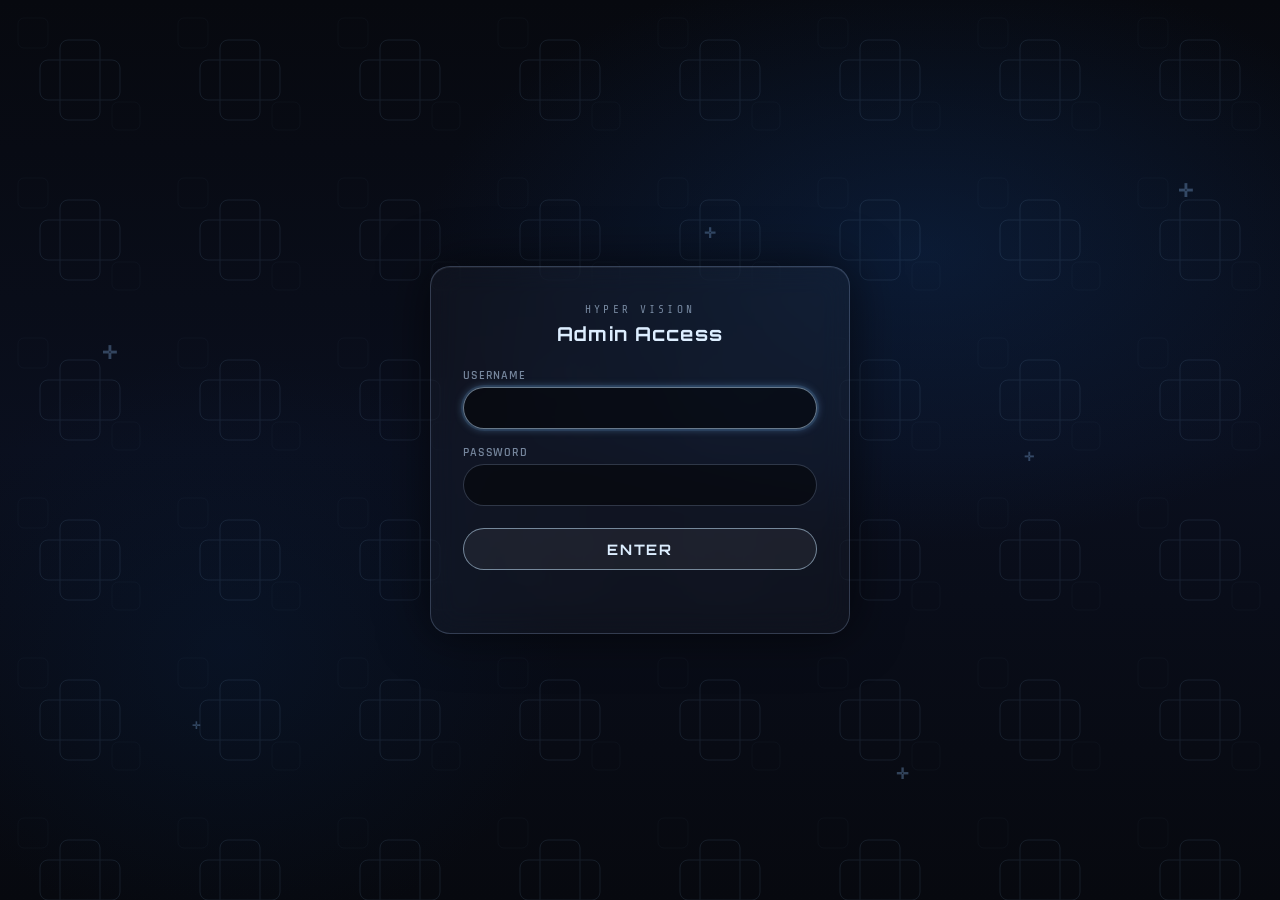
<file: hvadmin.html>
<!DOCTYPE html>
<html lang="en">
<head>
<meta charset="UTF-8">
<meta name="viewport" content="width=device-width, initial-scale=1.0, viewport-fit=cover">
<meta name="theme-color" content="#07090f">
<meta name="color-scheme" content="dark">
<meta name="robots" content="noindex,nofollow">
<meta name="apple-mobile-web-app-capable" content="yes">
<meta name="apple-mobile-web-app-status-bar-style" content="black">
<title>Hyper Vision · Admin</title>
<link rel="preconnect" href="https://fonts.googleapis.com">
<link href="https://fonts.googleapis.com/css2?family=Rajdhani:wght@300;400;600;700&family=Orbitron:wght@400;700;900&family=Share+Tech+Mono&display=swap" rel="stylesheet">
<style>
/* ══ VARIABLES (shared with portal) ══ */
:root{
  --dk-bg:#07090f;
  --dk-border:rgba(180,210,255,.22);
  --dk-border-hi:rgba(200,230,255,.5);
  --dk-txt:#ddeeff;
  --dk-txt-dim:rgba(200,225,255,.55);
  --dk-glow:0 0 18px rgba(120,190,255,.55),0 0 40px rgba(80,160,255,.2);
  --dk-glow-sm:0 0 8px rgba(120,190,255,.4);
  --dk-red:rgba(255,110,110,.85);
}

/* ══ RESET ══ */
*,*::before,*::after{box-sizing:border-box;margin:0;padding:0}
html,body{background:#07090f;overscroll-behavior:none}
body{
  min-height:100vh;min-height:100dvh;
  font-family:'Rajdhani',sans-serif;color:var(--dk-txt);
  -webkit-tap-highlight-color:transparent;
  -webkit-font-smoothing:antialiased;
}

/* ══ DEPTH / TEXTURE LAYERS (shared) ══ */
.bg-depth{position:fixed;inset:0;z-index:0;background:var(--dk-bg)}
.bg-depth::before{
  content:'';position:absolute;inset:0;pointer-events:none;
  background:
    radial-gradient(ellipse 60% 50% at 72% 28%,rgba(15,50,100,.38) 0%,transparent 65%),
    radial-gradient(ellipse 40% 50% at 18% 72%,rgba(8,35,70,.28) 0%,transparent 65%),
    linear-gradient(180deg,#07090f 0%,#0a0f1e 50%,#07090f 100%);
}
.bg-depth::after{
  content:'';position:absolute;inset:0;opacity:.10;pointer-events:none;
  background-image:url("data:image/svg+xml,%3Csvg xmlns='http://www.w3.org/2000/svg' width='160' height='160'%3E%3Crect x='60' y='40' width='40' height='80' rx='8' fill='none' stroke='%238ec8f8' stroke-width='1'/%3E%3Crect x='40' y='60' width='80' height='40' rx='8' fill='none' stroke='%238ec8f8' stroke-width='1'/%3E%3Crect x='18' y='18' width='30' height='30' rx='6' fill='none' stroke='%238ec8f8' stroke-width='.6' opacity='.5'/%3E%3Crect x='112' y='102' width='28' height='28' rx='6' fill='none' stroke='%238ec8f8' stroke-width='.6' opacity='.5'/%3E%3C/svg%3E");
  background-size:160px 160px;
}
.sparks{position:fixed;inset:0;z-index:0;pointer-events:none;overflow:hidden}
.spark{position:absolute;color:rgba(150,200,255,.30);font-weight:700;animation:drift linear infinite}
.spark:nth-child(1){left:8%;top:38%;font-size:18px;animation-duration:18s;animation-delay:-3s}
.spark:nth-child(2){left:55%;top:25%;font-size:14px;animation-duration:20s;animation-delay:-5s}
.spark:nth-child(3){left:80%;top:50%;font-size:12px;animation-duration:16s;animation-delay:-2s}
.spark:nth-child(4){left:92%;top:20%;font-size:18px;animation-duration:24s;animation-delay:-7s}
.spark:nth-child(5){left:15%;top:80%;font-size:10px;animation-duration:19s;animation-delay:-11s}
.spark:nth-child(6){left:70%;top:85%;font-size:15px;animation-duration:21s;animation-delay:-4s}
@keyframes drift{0%{transform:translateY(0);opacity:0}10%{opacity:.6}90%{opacity:.3}100%{transform:translateY(-38px);opacity:0}}

/* ══ FORM PRIMITIVES (shared with portal) ══ */
.dk-field{margin-bottom:16px}
.dk-field label{display:block;font-size:.76rem;font-weight:600;letter-spacing:.07em;color:var(--dk-txt-dim);margin-bottom:4px;text-transform:uppercase}
.dk-input{width:100%;background:rgba(0,0,0,.45);border:1px solid var(--dk-border);border-radius:50px;padding:10px 18px;color:var(--dk-txt);font-family:'Rajdhani',sans-serif;font-size:.98rem;letter-spacing:.04em;outline:none;transition:border-color .2s,box-shadow .2s;-webkit-appearance:none}
.dk-input:focus{border-color:var(--dk-border-hi);box-shadow:0 0 0 2px rgba(130,190,255,.1),var(--dk-glow-sm)}
.dk-input.err{border-color:rgba(255,90,90,.7);box-shadow:0 0 8px rgba(255,60,60,.35);animation:shake .35s ease}
@keyframes shake{0%,100%{transform:translateX(0)}20%{transform:translateX(-8px)}40%{transform:translateX(8px)}60%{transform:translateX(-5px)}80%{transform:translateX(5px)}}
.dk-btn{background:rgba(255,255,255,.055);border:1.5px solid rgba(200,230,255,.52);border-radius:50px;padding:11px 22px;color:var(--dk-txt);font-family:'Orbitron',sans-serif;font-size:clamp(.78rem,1.8vw,.9rem);font-weight:700;letter-spacing:.12em;text-transform:uppercase;cursor:pointer;transition:background .2s,box-shadow .2s,transform .1s;white-space:nowrap}
.dk-btn:hover{background:rgba(120,185,255,.1);box-shadow:var(--dk-glow)}
.dk-btn:active{transform:scale(.98)}
.dk-btn:disabled{opacity:.5;cursor:default;box-shadow:none}
.dk-btn.ghost{background:transparent;border-color:var(--dk-border)}

/* ══ PASSWORD GATE ══ */
#gate{position:fixed;inset:0;z-index:20;display:flex;align-items:center;justify-content:center;padding:32px 20px;padding-bottom:max(32px,env(safe-area-inset-bottom))}
#gate.hidden{display:none}
.gate-card{width:100%;max-width:420px;background:rgba(255,255,255,.028);border:1px solid var(--dk-border);border-radius:20px;padding:clamp(20px,5vw,36px) clamp(16px,5vw,32px);backdrop-filter:blur(14px);box-shadow:0 0 50px rgba(0,0,0,.6),inset 0 1px 0 rgba(255,255,255,.06);text-align:center}
.gate-eyebrow{font-family:'Share Tech Mono',monospace;font-size:.7rem;letter-spacing:.28em;color:var(--dk-txt-dim);text-transform:uppercase;margin-bottom:6px}
.gate-heading{font-family:'Orbitron',sans-serif;font-size:clamp(.95rem,2.6vw,1.2rem);font-weight:700;letter-spacing:.06em;margin-bottom:22px}
.pw-error{font-family:'Share Tech Mono',monospace;font-size:.78rem;letter-spacing:.08em;color:var(--dk-red);text-align:center;margin-top:12px;min-height:1.2em;text-transform:uppercase}
.gate-note{font-family:'Share Tech Mono',monospace;font-size:.72rem;letter-spacing:.03em;line-height:1.6;color:var(--dk-txt-dim);margin:-10px 0 18px;text-align:center}

/* ══ DASHBOARD SHELL ══ */
#app{display:none;position:relative;z-index:1;max-width:1080px;margin:0 auto;padding:clamp(18px,4vw,40px) clamp(14px,4vw,32px) 64px;padding-bottom:max(64px,env(safe-area-inset-bottom))}
#app.visible{display:block;animation:fadeUp .6s ease both}
@keyframes fadeUp{from{opacity:0;transform:translateY(16px)}to{opacity:1;transform:translateY(0)}}

/* Top bar */
.topbar{display:flex;align-items:center;justify-content:space-between;gap:16px;flex-wrap:wrap;margin-bottom:clamp(18px,3vw,28px)}
.brand{display:flex;align-items:center;gap:14px;min-width:0}
.brand img{height:clamp(34px,6vw,52px);width:auto;filter:drop-shadow(var(--dk-glow-sm))}
.brand-txt{display:flex;flex-direction:column;line-height:1.05;min-width:0}
.brand-title{font-family:'Orbitron',sans-serif;font-weight:900;font-size:clamp(1rem,3vw,1.5rem);letter-spacing:.04em}
.brand-sub{font-family:'Share Tech Mono',monospace;font-size:.66rem;letter-spacing:.26em;color:var(--dk-txt-dim);text-transform:uppercase;margin-top:4px}

/* Stat strip */
.stats{display:grid;grid-template-columns:1fr 1fr 1.6fr;gap:12px;align-items:stretch;margin-bottom:clamp(16px,3vw,24px)}
.stat{background:rgba(255,255,255,.028);border:1px solid var(--dk-border);border-radius:16px;padding:16px 18px;backdrop-filter:blur(10px);text-align:center;display:flex;flex-direction:column;justify-content:flex-start}
.stat-date{font-family:'Share Tech Mono',monospace;font-size:.62rem;letter-spacing:.12em;color:rgba(200,225,255,.42);text-transform:uppercase;margin-top:5px}
.stat-date:empty{margin-top:0}
.stat-num{font-family:'Orbitron',sans-serif;font-size:clamp(1.5rem,5vw,2.2rem);font-weight:900;line-height:1;text-shadow:var(--dk-glow-sm)}
.stat-label{font-family:'Share Tech Mono',monospace;font-size:.82rem;letter-spacing:.14em;color:var(--dk-txt-dim);text-transform:uppercase;text-align:center;margin:0 0 9px}
.stat-sub{font-family:'Share Tech Mono',monospace;font-size:.72rem;letter-spacing:.06em;color:var(--dk-txt-dim);margin-top:9px}
.stat-sub b{color:var(--dk-txt);font-weight:700}
.stat-delta-pct{font-family:'Share Tech Mono',monospace;font-size:.74rem;letter-spacing:.06em;margin-top:7px;color:var(--dk-txt-dim)}
.stat-delta-pct:empty{margin-top:0}
.stat-num.up,.stat-delta-pct.up{color:#7ce6aa;text-shadow:0 0 8px rgba(124,230,170,.4)}
.stat-num.down,.stat-delta-pct.down{color:var(--dk-red);text-shadow:none}
/* Week-by-day tile */
.stat-week{text-align:left;justify-content:flex-start;padding:14px 16px}
.wk-head{display:flex;align-items:center;justify-content:space-between;gap:8px;margin-top:11px}
.wk-arrow{all:unset;cursor:pointer;font-size:.82rem;line-height:1;color:var(--dk-txt-dim);padding:5px 8px;border:1px solid var(--dk-border);border-radius:8px;transition:color .15s,border-color .15s}
.wk-arrow:hover{color:var(--dk-txt);border-color:var(--dk-border-hi)}
.wk-arrow:disabled{opacity:.3;cursor:default}
.wk-range{font-family:'Share Tech Mono',monospace;font-size:.66rem;letter-spacing:.1em;color:rgba(200,225,255,.6);text-transform:uppercase;text-align:center;flex:1}
.wk-list{display:grid;grid-auto-flow:column;grid-template-rows:repeat(4,auto);grid-auto-columns:1fr;column-gap:16px;row-gap:3px}
.wk-row{display:flex;align-items:baseline;justify-content:space-between;gap:10px;font-family:'Share Tech Mono',monospace;font-size:.76rem;padding:2px 0;border-bottom:1px solid rgba(180,210,255,.06)}
.wk-day{color:var(--dk-txt-dim);letter-spacing:.03em;white-space:nowrap}
.wk-cnt{font-weight:700;color:var(--dk-txt)}
.wk-row.is-today .wk-day,.wk-row.is-today .wk-cnt{color:#8ec8f8}
@media(max-width:720px){.stats{grid-template-columns:1fr}}

/* Toolbar */
.toolbar{display:flex;align-items:center;gap:10px;flex-wrap:wrap;margin-bottom:16px}
.toolbar .search{flex:1 1 220px;min-width:0}
.toolbar .search input{padding-top:11px;padding-bottom:11px}

/* Registry table */
.panel{background:rgba(255,255,255,.022);border:1px solid var(--dk-border);border-radius:18px;backdrop-filter:blur(12px);box-shadow:0 0 40px rgba(0,0,0,.5),inset 0 1px 0 rgba(255,255,255,.05);overflow:hidden}
.reg-head,.reg-row{display:grid;grid-template-columns:1.2fr 1.6fr .8fr .8fr 1fr;gap:14px;align-items:center;padding:14px clamp(14px,3vw,22px)}
.reg-head{border-bottom:1px solid var(--dk-border);background:rgba(120,185,255,.04)}
.reg-head button{all:unset;cursor:pointer;font-family:'Share Tech Mono',monospace;font-size:.68rem;letter-spacing:.16em;color:var(--dk-txt-dim);text-transform:uppercase;display:inline-flex;align-items:center;gap:6px}
.reg-head button:hover{color:var(--dk-txt)}
.reg-head button .arrow{opacity:0;font-size:.6rem}
.reg-head button.active{color:var(--dk-txt)}
.reg-head button.active .arrow{opacity:1}
.reg-row{border-bottom:1px solid rgba(180,210,255,.08);transition:background .15s}
.reg-row:last-child{border-bottom:none}
.reg-row:hover{background:rgba(120,185,255,.05)}
.rc{min-width:0;overflow:hidden;text-overflow:ellipsis;white-space:nowrap}
.rc-name{font-weight:600;letter-spacing:.02em}
.rc-email{font-family:'Share Tech Mono',monospace;font-size:.85rem;color:rgba(190,220,255,.8)}
.rc-country{letter-spacing:.03em}
.rc-source{font-family:'Share Tech Mono',monospace;font-size:.82rem;color:rgba(190,220,255,.72);letter-spacing:.02em;text-transform:capitalize}
.rc-date{font-family:'Share Tech Mono',monospace;font-size:.78rem;color:var(--dk-txt-dim);text-align:right}

/* States */
.state{padding:48px 24px;text-align:center;font-family:'Share Tech Mono',monospace;font-size:.85rem;letter-spacing:.06em;color:var(--dk-txt-dim);line-height:1.7}
.state.err{color:var(--dk-red)}
.spin{display:inline-block;width:16px;height:16px;border:2px solid rgba(150,200,255,.25);border-top-color:rgba(150,200,255,.9);border-radius:50%;animation:spin .8s linear infinite;vertical-align:middle;margin-right:8px}
@keyframes spin{to{transform:rotate(360deg)}}
.foot{margin-top:18px;font-family:'Share Tech Mono',monospace;font-size:.66rem;letter-spacing:.14em;color:rgba(200,225,255,.35);text-transform:uppercase;text-align:center}
.notice{font-family:'Share Tech Mono',monospace;font-size:.72rem;letter-spacing:.03em;line-height:1.6;color:var(--dk-red);margin:0 2px 14px}
.notice:empty{display:none}

/* segmented status filter */
.seg{display:inline-flex;background:rgba(0,0,0,.45);border:1px solid var(--dk-border);border-radius:50px;padding:3px;gap:2px}
.seg-btn{all:unset;cursor:pointer;font-family:'Rajdhani',sans-serif;font-weight:600;font-size:clamp(.74rem,1.8vw,.86rem);letter-spacing:.06em;color:var(--dk-txt-dim);padding:7px 14px;border-radius:50px;transition:color .2s,background .2s;white-space:nowrap}
.seg-btn:hover{color:var(--dk-txt)}
.seg-btn.active{color:var(--dk-txt);background:rgba(120,185,255,.16);box-shadow:var(--dk-glow-sm)}

/* rows-per-page select */
.rows-per{display:inline-flex;align-items:center;gap:8px;font-family:'Share Tech Mono',monospace;font-size:.64rem;letter-spacing:.16em;color:var(--dk-txt-dim);text-transform:uppercase}
.dk-select{appearance:none;-webkit-appearance:none;background:rgba(0,0,0,.45);border:1px solid var(--dk-border);border-radius:50px;padding:10px 34px 10px 16px;color:var(--dk-txt);font-family:'Rajdhani',sans-serif;font-weight:600;font-size:.95rem;letter-spacing:.04em;cursor:pointer;outline:none;transition:border-color .2s,box-shadow .2s;background-image:url("data:image/svg+xml,%3Csvg xmlns='http://www.w3.org/2000/svg' width='10' height='6'%3E%3Cpath d='M0 0l5 6 5-6z' fill='%238ec8f8'/%3E%3C/svg%3E");background-repeat:no-repeat;background-position:right 14px center}
.dk-select:focus{border-color:var(--dk-border-hi);box-shadow:0 0 0 2px rgba(130,190,255,.1),var(--dk-glow-sm)}
.dk-select option{background:#0a0f1e;color:var(--dk-txt)}

/* date-range filter */
.daterange{display:flex;align-items:center;gap:14px;flex-wrap:wrap;margin-bottom:16px}
.dr-field{display:inline-flex;align-items:center;gap:8px;font-family:'Share Tech Mono',monospace;font-size:.64rem;letter-spacing:.16em;color:var(--dk-txt-dim);text-transform:uppercase}
.dr-input{width:auto;padding:9px 14px;color-scheme:dark;cursor:pointer}
.dr-input::-webkit-calendar-picker-indicator{filter:invert(.7) brightness(1.5);cursor:pointer;opacity:.8}
.dr-input:disabled,.daterange button:disabled{opacity:.4;cursor:not-allowed}

/* pager */
.pager{display:flex;align-items:center;justify-content:center;gap:14px;margin-top:18px;flex-wrap:wrap}
.pg-info{font-family:'Share Tech Mono',monospace;font-size:.72rem;letter-spacing:.08em;color:var(--dk-txt-dim);text-transform:uppercase;text-align:center}
.pg-btn{padding:9px 18px;font-size:.72rem;letter-spacing:.1em}

/* ══ RESPONSIVE: collapse table to cards ══ */
@media(max-width:640px){
  .reg-head{display:none}
  .reg-row{display:block;padding:14px 16px}
  .rc{white-space:normal;display:flex;justify-content:space-between;gap:14px;padding:3px 0}
  .rc::before{content:attr(data-label);font-family:'Share Tech Mono',monospace;font-size:.6rem;letter-spacing:.16em;color:var(--dk-txt-dim);text-transform:uppercase;flex:0 0 auto;padding-top:2px}
  .rc-name{font-size:1.02rem}
  .rc-date{text-align:right}
}

/* ══ VIEW SWITCHER ══ */
.nav-seg{display:inline-flex;gap:2px;background:rgba(0,0,0,.45);border:1px solid var(--dk-border);border-radius:50px;padding:3px}
.nav-seg button{all:unset;cursor:pointer;font-family:'Rajdhani',sans-serif;font-weight:600;font-size:clamp(.78rem,1.8vw,.9rem);letter-spacing:.06em;color:var(--dk-txt-dim);padding:7px 16px;border-radius:50px;transition:color .2s,background .2s;white-space:nowrap}
.nav-seg button:hover{color:var(--dk-txt)}
.nav-seg button.active{color:var(--dk-txt);background:rgba(120,185,255,.16);box-shadow:var(--dk-glow-sm)}

/* ══ ADMIN USERS VIEW ══ */
.admins-h{font-family:'Orbitron',sans-serif;font-size:clamp(.85rem,2.2vw,1rem);font-weight:700;letter-spacing:.04em;margin-bottom:16px}
.addgrid{display:grid;grid-template-columns:repeat(auto-fit,minmax(160px,1fr));gap:0 14px}
.adm-check{display:inline-flex;align-items:center;gap:9px;font-size:.95rem;color:var(--dk-txt-dim);margin:2px 0 16px;cursor:pointer}
.adm-check input{width:17px;height:17px;accent-color:#5ab8f0;cursor:pointer}
.adm-flash{font-family:'Share Tech Mono',monospace;font-size:.74rem;letter-spacing:.02em;line-height:1.6;color:var(--dk-txt);margin:0 2px 14px;word-break:break-word}
.adm-flash:empty{display:none}
.adm-head,.adm-row{display:grid;grid-template-columns:1.2fr 1fr 1.6fr .7fr .7fr 1.4fr;gap:12px;align-items:center;padding:13px clamp(14px,3vw,22px)}
.adm-head{border-bottom:1px solid var(--dk-border);background:rgba(120,185,255,.04);font-family:'Share Tech Mono',monospace;font-size:.66rem;letter-spacing:.14em;color:var(--dk-txt-dim);text-transform:uppercase}
.adm-row{border-bottom:1px solid rgba(180,210,255,.08);transition:background .15s}
.adm-row:last-child{border-bottom:none}
.adm-row:hover{background:rgba(120,185,255,.05)}
.adm-row .c{min-width:0;overflow:hidden;text-overflow:ellipsis;white-space:nowrap}
.adm-row .rc-email{font-family:'Share Tech Mono',monospace;font-size:.85rem;color:rgba(190,220,255,.8)}
.badge{display:inline-block;font-family:'Share Tech Mono',monospace;font-size:.6rem;letter-spacing:.1em;text-transform:uppercase;padding:3px 10px;border-radius:50px;border:1px solid var(--dk-border);color:var(--dk-txt-dim)}
.badge.admin,.badge.on{color:#7ce6aa;border-color:rgba(124,230,170,.4)}
.badge.off{color:var(--dk-red);border-color:rgba(255,110,110,.4)}
.row-actions{display:flex;gap:8px;justify-content:flex-end;flex-wrap:wrap}
.mini-btn{all:unset;cursor:pointer;font-family:'Share Tech Mono',monospace;font-size:.62rem;letter-spacing:.08em;text-transform:uppercase;padding:6px 11px;border:1px solid var(--dk-border);border-radius:50px;color:var(--dk-txt-dim);transition:color .15s,border-color .15s}
.mini-btn:hover{color:var(--dk-txt);border-color:var(--dk-border-hi)}
.mini-btn:disabled{opacity:.4;cursor:default}
@media(max-width:680px){
  .adm-head{display:none}
  .adm-row{display:block;padding:14px 16px}
  .adm-row .c{white-space:normal;display:flex;justify-content:space-between;gap:12px;padding:3px 0}
  .adm-row .c::before{content:attr(data-label);font-family:'Share Tech Mono',monospace;font-size:.6rem;letter-spacing:.14em;color:var(--dk-txt-dim);text-transform:uppercase;flex:0 0 auto}
  .row-actions{justify-content:flex-start;margin-top:10px}
}
</style>
</head>
<body>
<div class="bg-depth" aria-hidden="true"></div>
<div class="sparks" aria-hidden="true">
  <span class="spark">✛</span><span class="spark">✛</span><span class="spark">✛</span>
  <span class="spark">✛</span><span class="spark">✛</span><span class="spark">✛</span>
</div>

<!-- LOGIN GATE -->
<div id="gate">

  <!-- LOGIN VIEW -->
  <div class="gate-card" id="login-view">
    <p class="gate-eyebrow">Hyper Vision</p>
    <h1 class="gate-heading">Admin Access</h1>
    <div class="dk-field" style="text-align:left">
      <label for="login-user">Username</label>
      <input class="dk-input" type="text" id="login-user" autocomplete="username"
             autocapitalize="none" autocorrect="off" spellcheck="false" maxlength="64">
    </div>
    <div class="dk-field" style="text-align:left">
      <label for="login-pass">Password</label>
      <input class="dk-input" type="password" id="login-pass" autocomplete="current-password" maxlength="128">
    </div>
    <button class="dk-btn" id="login-btn" type="button" style="width:100%;margin-top:6px">Enter</button>
    <p class="pw-error" id="login-error" aria-live="polite"></p>
  </div>

  <!-- FIRST-LOGIN: SET NEW PASSWORD VIEW -->
  <div class="gate-card" id="newpw-view" style="display:none">
    <p class="gate-eyebrow">Hyper Vision</p>
    <h1 class="gate-heading">Set a New Password</h1>
    <p class="gate-note">Your temporary password must be changed before you can continue. Use at least 8 characters.</p>
    <div class="dk-field" style="text-align:left">
      <label for="newpw-1">New Password</label>
      <input class="dk-input" type="password" id="newpw-1" autocomplete="new-password" maxlength="128">
    </div>
    <div class="dk-field" style="text-align:left">
      <label for="newpw-2">Confirm New Password</label>
      <input class="dk-input" type="password" id="newpw-2" autocomplete="new-password" maxlength="128">
    </div>
    <button class="dk-btn" id="newpw-btn" type="button" style="width:100%;margin-top:6px">Save &amp; Continue</button>
    <p class="pw-error" id="newpw-error" aria-live="polite"></p>
  </div>

</div>

<!-- DASHBOARD -->
<main id="app" aria-hidden="true">
  <header class="topbar">
    <div class="brand">
      <img src="../images/asset03.png" alt="" onerror="this.style.display='none'">
      <div class="brand-txt">
        <span class="brand-title">REGISTRY</span>
        <span class="brand-sub">Patient Enrollment · Admin</span>
      </div>
    </div>
    <nav class="nav-seg" id="view-nav" style="display:none">
      <button data-view="registry" class="active" type="button">Registry</button>
      <button data-view="admins" type="button">Admin Users</button>
    </nav>
    <button class="dk-btn ghost" id="logout-btn" type="button">Log Out</button>
  </header>

  <div id="registry-view">

  <section class="stats">
    <div class="stat">
      <div class="stat-label">Total Registered</div>
      <div class="stat-num" id="stat-total">—</div>
    </div>
    <div class="stat">
      <div class="stat-label">New Today</div>
      <div class="stat-num" id="stat-today">—</div>
      <div class="stat-delta-pct" id="stat-delta-pct"></div>
    </div>
    <div class="stat stat-week">
      <div class="stat-label">Registrations by Day</div>
      <div class="wk-list" id="wk-list"></div>
      <div class="wk-head">
        <button class="wk-arrow" id="wk-prev" type="button" aria-label="Previous week">◀</button>
        <span class="wk-range" id="wk-range">—</span>
        <button class="wk-arrow" id="wk-next" type="button" aria-label="Next week">▶</button>
      </div>
    </div>
  </section>

  <div class="toolbar">
    <div class="seg" id="filter-seg" role="group" aria-label="Subscription filter">
      <button class="seg-btn active" data-filter="all" type="button">All</button>
      <button class="seg-btn" data-filter="sub" type="button">Subscribed</button>
      <button class="seg-btn" data-filter="unsub" type="button">Unsubscribed</button>
    </div>
    <div class="search"><input class="dk-input" type="search" id="search" placeholder="Search name, email, country or source…" autocomplete="off"></div>
    <label class="rows-per" for="page-size">Rows
      <select class="dk-select" id="page-size">
        <option value="25">25</option>
        <option value="50">50</option>
        <option value="100">100</option>
      </select>
    </label>
    <button class="dk-btn ghost" id="refresh-btn" type="button">Refresh</button>
    <button class="dk-btn ghost" id="export-btn" type="button">Export CSV</button>
  </div>

  <div class="daterange" id="daterange">
    <label class="dr-field" for="date-from">From <input class="dk-input dr-input" type="date" id="date-from"></label>
    <label class="dr-field" for="date-to">To <input class="dk-input dr-input" type="date" id="date-to"></label>
    <button class="dk-btn ghost pg-btn" id="date-clear" type="button">Clear</button>
  </div>

  <p class="notice" id="notice"></p>

  <div class="panel">
    <div class="reg-head" id="reg-head">
      <button data-sort="name">Patient <span class="arrow"></span></button>
      <button data-sort="email">Email <span class="arrow"></span></button>
      <button data-sort="country">Country <span class="arrow"></span></button>
      <button data-sort="source">Source <span class="arrow"></span></button>
      <button data-sort="date" class="active" style="justify-content:flex-end">Date Registered <span class="arrow">▼</span></button>
    </div>
    <div id="reg-body">
      <div class="state"><span class="spin"></span>Querying registry…</div>
    </div>
  </div>

  <nav class="pager" id="pager" aria-label="Pagination">
    <button class="dk-btn ghost pg-btn" id="prev-btn" type="button">‹ Prev</button>
    <span class="pg-info" id="pg-info"></span>
    <button class="dk-btn ghost pg-btn" id="next-btn" type="button">Next ›</button>
  </nav>

  <p class="foot" id="foot"></p>
  </div><!-- /registry-view -->

  <!-- ADMIN USERS MANAGEMENT (admins only) -->
  <section id="admins-view" style="display:none">
    <div class="panel" style="padding:clamp(16px,4vw,26px);margin-bottom:18px">
      <h2 class="admins-h">Add Admin User</h2>
      <div class="addgrid">
        <div class="dk-field"><label for="na-first">First Name</label><input class="dk-input" id="na-first" autocomplete="off"></div>
        <div class="dk-field"><label for="na-last">Last Name</label><input class="dk-input" id="na-last" autocomplete="off"></div>
        <div class="dk-field"><label for="na-email">Email</label><input class="dk-input" id="na-email" type="email" autocomplete="off"></div>
        <div class="dk-field"><label for="na-user">Username</label><input class="dk-input" id="na-user" autocapitalize="none" autocorrect="off" spellcheck="false" autocomplete="off"></div>
      </div>
      <label class="adm-check"><input type="checkbox" id="na-admin"> Grant admin rights (can manage users)</label>
      <button class="dk-btn" id="na-btn" type="button">Create User</button>
      <p class="adm-flash" id="na-msg" aria-live="polite"></p>
    </div>

    <p class="adm-flash" id="adm-flash" aria-live="polite"></p>

    <div class="panel">
      <div class="adm-head">
        <span>Name</span><span>Username</span><span>Email</span><span>Role</span><span>Status</span><span style="text-align:right">Actions</span>
      </div>
      <div id="adm-body"><div class="state"><span class="spin"></span>Loading admin users…</div></div>
    </div>
  </section>
</main>

<script>
(function(){
  'use strict';

  /* ══ CONFIG (identical creds to the portal) ══ */
  const SB_URL   = 'https://zsjhbaepqoxlmtrsouel.supabase.co';
  const SB_KEY   = 'sb_publishable_Emb29E4NEPovRTFk4sAnFQ_InbDjayt';
  const SB_TABLE = 'patient_registrations';

  /* Call a Postgres RPC. Admin auth lives behind SECURITY DEFINER
     functions so the admin_users table is never exposed to the
     publishable key — only success/failure + minimal fields come back. */
  async function rpc(fn,params){
    const res=await fetch(SB_URL+'/rest/v1/rpc/'+fn,{
      method:'POST',
      headers:{'Content-Type':'application/json',apikey:SB_KEY,Authorization:'Bearer '+SB_KEY},
      body:JSON.stringify(params)
    });
    if(!res.ok){const t=await res.text();const e=new Error(t||res.status);e.status=res.status;throw e;}
    return res.json();
  }

  /* ══ COOKIE HELPERS (same scheme as portal: path=/ so auth is shared) ══ */
  function setCookie(n,v,h){
    const e=new Date(Date.now()+h*36e5).toUTCString();
    document.cookie=n+'='+v+';expires='+e+';path=/;SameSite=Strict';
  }
  function getCookie(n){
    return document.cookie.split(';').map(c=>c.trim())
      .find(c=>c.startsWith(n+'='))?.split('=')[1]||null;
  }
  function clearCookie(n){ document.cookie=n+'=;expires=Thu, 01 Jan 1970 00:00:00 GMT;path=/;SameSite=Strict'; }

  /* ══ ELEMENTS ══ */
  const gate=document.getElementById('gate');
  const app=document.getElementById('app');
  const loginView=document.getElementById('login-view');
  const newpwView=document.getElementById('newpw-view');
  const loginUser=document.getElementById('login-user');
  const loginPass=document.getElementById('login-pass');
  const loginBtn=document.getElementById('login-btn');
  const loginErr=document.getElementById('login-error');
  const newpw1=document.getElementById('newpw-1');
  const newpw2=document.getElementById('newpw-2');
  const newpwBtn=document.getElementById('newpw-btn');
  const newpwErr=document.getElementById('newpw-error');
  const body=document.getElementById('reg-body');
  const search=document.getElementById('search');
  const foot=document.getElementById('foot');
  const notice=document.getElementById('notice');
  const stTotal=document.getElementById('stat-total');
  const stToday=document.getElementById('stat-today');
  const stDeltaPct=document.getElementById('stat-delta-pct');
  const wkPrev=document.getElementById('wk-prev');
  const wkNext=document.getElementById('wk-next');
  const wkRange=document.getElementById('wk-range');
  const wkList=document.getElementById('wk-list');
  let weekOffset=0;        // 0 = current 7-day window ending today; +1 = previous week
  const pager=document.getElementById('pager');
  const pgInfo=document.getElementById('pg-info');
  const prevBtn=document.getElementById('prev-btn');
  const nextBtn=document.getElementById('next-btn');
  const pageSizeSel=document.getElementById('page-size');
  const dateFrom=document.getElementById('date-from');
  const dateTo=document.getElementById('date-to');
  const dateClear=document.getElementById('date-clear');

  /* ══ STATE ══ */
  let records=[];          // raw rows from Supabase
  let dateKey=null;        // detected timestamp column
  let sortKey='date';      // 'name' | 'email' | 'country' | 'source' | 'date'
  let sortDir=-1;          // 1 asc, -1 desc
  let pageSize=25;         // rows per page (25 | 50 | 100)
  let page=1;              // current page (1-based)
  let filter='all';        // 'all' | 'sub' | 'unsub'

  let SESSION=null;        // server session token (admin auth)
  let IS_ADMIN=false;      // whether the logged-in user can manage admins

  /* ══ AUTH ══ */
  let pendingAcct=null;   // account awaiting first-login password change
  let pendingTemp=null;   // the temporary password just used

  function enter(){
    gate.classList.add('hidden');
    app.classList.add('visible');
    app.setAttribute('aria-hidden','false');
    setupViews();
    load();
  }

  function grantAccess(acct){
    if(acct&&acct.token) SESSION=acct.token;
    IS_ADMIN=!!(acct&&acct.is_admin);
    setCookie('hv_auth','granted',4);
    if(SESSION) setCookie('hv_tok',SESSION,4);
    setCookie('hv_role',IS_ADMIN?'1':'0',4);
    if(acct&&acct.first_name) setCookie('hv_admin',encodeURIComponent(acct.first_name),4);
    pendingAcct=pendingTemp=null;
    enter();
  }

  function flashLoginErr(msg){
    loginPass.value='';
    loginUser.classList.add('err');loginPass.classList.add('err');
    loginErr.textContent=msg;
    setTimeout(()=>{loginUser.classList.remove('err');loginPass.classList.remove('err');loginErr.textContent='';},2200);
  }

  /* Verify username/password against admin_users via the admin_login RPC. */
  async function doLogin(){
    const u=loginUser.value.trim();
    const p=loginPass.value;
    if(!u||!p){ flashLoginErr('Enter username and password.'); return; }
    loginBtn.disabled=true; const orig=loginBtn.textContent; loginBtn.textContent='Checking…';
    try{
      const rows=await rpc('admin_login',{p_username:u,p_password:p});
      const acct=Array.isArray(rows)?rows[0]:rows;
      if(!acct){ flashLoginErr('Invalid credentials.'); return; }
      if(acct.must_change){
        // First login — force a password change before entering.
        pendingAcct=acct; pendingTemp=p;
        loginErr.textContent='';
        loginView.style.display='none';
        newpwView.style.display='block';
        newpw1.focus();
      }else{
        grantAccess(acct);
      }
    }catch(err){
      flashLoginErr(err.status===404?'Login service missing — run SQL setup.':'Could not reach the server.');
    }finally{
      loginBtn.disabled=false; loginBtn.textContent=orig;
    }
  }

  /* First-login: set a new password via the admin_set_password RPC. */
  async function doSetPassword(){
    const a=newpw1.value,b=newpw2.value;
    newpwErr.textContent='';
    if(a.length<8){ newpwErr.textContent='Use at least 8 characters.'; newpw1.focus(); return; }
    if(a!==b){ newpwErr.textContent='Passwords do not match.'; newpw2.classList.add('err'); setTimeout(()=>newpw2.classList.remove('err'),1800); return; }
    if(a===pendingTemp){ newpwErr.textContent='Choose a different password.'; return; }
    newpwBtn.disabled=true; const orig=newpwBtn.textContent; newpwBtn.textContent='Saving…';
    try{
      const ok=await rpc('admin_set_password',{p_username:pendingAcct.username||loginUser.value.trim(),p_old_password:pendingTemp,p_new_password:a});
      if(ok===true){ grantAccess(pendingAcct); }
      else{ newpwErr.textContent='Could not update. Sign in again.'; }
    }catch(err){
      newpwErr.textContent='Could not reach the server.';
    }finally{
      newpwBtn.disabled=false; newpwBtn.textContent=orig;
    }
  }

  loginBtn.addEventListener('click',doLogin);
  loginUser.addEventListener('keydown',e=>{if(e.key==='Enter')loginPass.focus();});
  loginPass.addEventListener('keydown',e=>{if(e.key==='Enter')doLogin();});
  newpwBtn.addEventListener('click',doSetPassword);
  newpw1.addEventListener('keydown',e=>{if(e.key==='Enter')newpw2.focus();});
  newpw2.addEventListener('keydown',e=>{if(e.key==='Enter')doSetPassword();});

  document.getElementById('logout-btn').addEventListener('click',()=>{
    clearCookie('hv_auth');
    clearCookie('hv_admin');
    clearCookie('hv_tok');
    clearCookie('hv_role');
    location.reload();
  });

  /* ══ DATA ══ */
  async function fetchRows(query){
    const res=await fetch(SB_URL+'/rest/v1/'+SB_TABLE+'?'+query,{
      headers:{apikey:SB_KEY,Authorization:'Bearer '+SB_KEY}
    });
    if(!res.ok){const t=await res.text();const e=new Error(t||res.status);e.status=res.status;throw e;}
    return res.json();
  }

  async function load(){
    body.innerHTML='<div class="state"><span class="spin"></span>Querying registry…</div>';
    try{
      let rows;
      // Prefer newest-first if the table has a created_at column; fall back gracefully.
      try{ rows=await fetchRows('select=*&order=created_at.desc'); }
      catch(_){ rows=await fetchRows('select=*'); }
      records=Array.isArray(rows)?rows:[];
      dateKey=detectDateKey(records);
      if(records.length && !dateKey){
        notice.textContent='No registration-date column detected in the returned data. Columns: '
          +Object.keys(records[0]).join(', ')
          +'. Add a "created_at timestamptz default now()" column (and backfill it) to store dates.';
      } else notice.textContent='';
      // The date-range filter only works when a registration date exists.
      [dateFrom,dateTo,dateClear].forEach(el=>el.disabled=!dateKey);
      if(!dateKey){ dateFrom.value=''; dateTo.value=''; }
      page=1;
      render();
    }catch(err){
      const msg = err.status===401||err.status===403
        ? 'Read access denied (401/403). The table needs a SELECT policy for the anon role.'
        : 'Could not reach the registry. '+(err.message||'');
      body.innerHTML='<div class="state err">'+escapeHtml(msg)+'</div>';
      stTotal.textContent=stToday.textContent='—';stToday.className='stat-num';
      stDeltaPct.textContent='';stDeltaPct.className='stat-delta-pct';
      wkRange.textContent='—';wkList.innerHTML='';wkPrev.disabled=wkNext.disabled=true;
      foot.textContent='';
    }
  }

  // Find the timestamp column by inspecting actual values, not just guessing names.
  function detectDateKey(rows){
    if(!rows||!rows.length) return null;
    const sample=rows.slice(0,25);
    const keys=Object.keys(rows[0]||{});
    const isTs=v=>typeof v==='string'
      &&/^\d{4}-\d{2}-\d{2}[T ]\d{2}:\d{2}/.test(v)
      &&!isNaN(new Date(v));
    // Prefer conventional names that actually hold timestamps.
    for(const k of ['created_at','inserted_at','registered_at','created','timestamp','date']){
      if(keys.includes(k)&&sample.some(r=>isTs(r[k]))) return k;
    }
    // Otherwise take any column whose values look like timestamps.
    for(const k of keys){ if(sample.some(r=>isTs(r[k]))) return k; }
    return null;
  }

  /* ══ DERIVE / RENDER ══ */
  function fullName(r){ return ((r.first_name||'')+' '+(r.last_name||'')).trim()||'—'; }
  function tsOf(r){ return dateKey&&r[dateKey]?new Date(r[dateKey]).getTime():0; }
  // True when a record is unsubscribed. Treats Y/yes/true/t/1 (any case) as unsubscribed;
  // N/no/false/f/0/blank/missing count as subscribed.
  function isUnsub(r){
    const v=r.unsubscribed;
    if(v===true) return true;
    if(v===false||v==null||v==='') return false;
    const s=String(v).trim().toLowerCase();
    return s==='y'||s==='yes'||s==='true'||s==='t'||s==='1';
  }

  function visibleRows(){
    const q=search.value.trim().toLowerCase();
    const fromTs=dateFrom.value?new Date(dateFrom.value+'T00:00:00').getTime():null;
    const toTs  =dateTo.value  ?new Date(dateTo.value  +'T23:59:59.999').getTime():null;
    let rows=records.filter(r=>{
      if(filter==='sub'   && isUnsub(r)) return false;
      if(filter==='unsub' && !isUnsub(r)) return false;
      if(fromTs!=null || toTs!=null){
        const ts=tsOf(r);
        if(!ts) return false;
        if(fromTs!=null && ts<fromTs) return false;
        if(toTs!=null && ts>toTs) return false;
      }
      if(q && !(fullName(r)+' '+(r.email||'')+' '+(r.country||'')+' '+(r.source||'')).toLowerCase().includes(q)) return false;
      return true;
    });
    rows.sort((a,b)=>{
      let av,bv;
      if(sortKey==='name'){av=fullName(a).toLowerCase();bv=fullName(b).toLowerCase();}
      else if(sortKey==='email'){av=(a.email||'').toLowerCase();bv=(b.email||'').toLowerCase();}
      else if(sortKey==='country'){av=(a.country||'').toLowerCase();bv=(b.country||'').toLowerCase();}
      else if(sortKey==='source'){av=(a.source||'').toLowerCase();bv=(b.source||'').toLowerCase();}
      else{av=tsOf(a);bv=tsOf(b);}
      return av<bv?-1*sortDir:av>bv?1*sortDir:0;
    });
    return rows;
  }

  function fmtDate(r){
    if(!dateKey||!r[dateKey]) return '—';
    const d=new Date(r[dateKey]);
    if(isNaN(d)) return '—';
    return d.toLocaleDateString(undefined,{year:'numeric',month:'short',day:'numeric'})+
      ' · '+d.toLocaleTimeString(undefined,{hour:'2-digit',minute:'2-digit'});
  }

  function dayStart(ms){ const d=new Date(ms); d.setHours(0,0,0,0); return d.getTime(); }

  // Last 7 days (by day) for the selected week, with prev/next paging.
  function renderWeek(){
    if(!dateKey){
      wkRange.textContent='—';
      wkList.innerHTML='<div class="wk-row"><span class="wk-day">No date data</span></div>';
      wkPrev.disabled=wkNext.disabled=true;
      return;
    }
    const todayStart=dayStart(Date.now());
    const counts=new Map();
    let earliest=todayStart;
    for(const r of records){
      const ts=tsOf(r); if(!ts) continue;
      const d=dayStart(ts);
      counts.set(d,(counts.get(d)||0)+1);
      if(d<earliest) earliest=d;
    }
    const maxOffset=Math.max(0,Math.floor((todayStart-earliest)/(7*864e5)));
    if(weekOffset<0) weekOffset=0;
    if(weekOffset>maxOffset) weekOffset=maxOffset;

    const windowEnd=todayStart - weekOffset*7*864e5;   // newest day shown
    const days=[];
    for(let i=0;i<7;i++) days.push(windowEnd - i*864e5); // newest → oldest
    const fmtDay=d=>new Date(d).toLocaleDateString(undefined,{weekday:'short',month:'short',day:'numeric'});
    const fmtR  =d=>new Date(d).toLocaleDateString(undefined,{month:'short',day:'numeric'});

    wkRange.textContent=fmtR(days[6])+' – '+fmtR(days[0]);
    wkList.innerHTML=days.map(d=>{
      const isToday=d===todayStart;
      return '<div class="wk-row'+(isToday?' is-today':'')+'">'
        +'<span class="wk-day">'+fmtDay(d)+'</span>'
        +'<span class="wk-cnt">'+(counts.get(d)||0)+'</span></div>';
    }).join('');
    wkNext.disabled = weekOffset<=0;         // can't page into the future
    wkPrev.disabled = weekOffset>=maxOffset; // no older data
  }
  wkPrev.addEventListener('click',()=>{ weekOffset++; renderWeek(); });
  wkNext.addEventListener('click',()=>{ weekOffset--; renderWeek(); });

  function render(){
    const rows=visibleRows();
    // stats
    stTotal.textContent=records.length;
    const startToday=new Date();startToday.setHours(0,0,0,0);
    const tT=startToday.getTime();
    const tY=tT-864e5; // start of yesterday (local)
    if(dateKey){
      let today=0,yest=0;
      for(const r of records){
        const ts=tsOf(r);
        if(!ts) continue;
        if(ts>=tT) today++;
        else if(ts>=tY) yest++;
      }
      stToday.textContent=today;
      const diff=today-yest;
      stToday.className='stat-num '+(diff>0?'up':diff<0?'down':'');
      if(yest===0){
        stDeltaPct.textContent=today>0?'▲ new vs yesterday':'— vs yesterday';
        stDeltaPct.className='stat-delta-pct '+(today>0?'up':'');
      }else{
        const pct=Math.round((diff/yest)*100);
        const sign=diff>0?'▲ ':diff<0?'▼ ':'■ ';
        stDeltaPct.textContent=sign+(diff>0?'+':'')+diff+' ('+Math.abs(pct)+'%) vs yesterday';
        stDeltaPct.className='stat-delta-pct '+(diff>0?'up':diff<0?'down':'');
      }
    }else{
      stToday.textContent='—';stToday.className='stat-num';
      stDeltaPct.textContent='';stDeltaPct.className='stat-delta-pct';
    }
    renderWeek();
    // header arrows
    document.querySelectorAll('#reg-head button').forEach(b=>{
      const on=b.dataset.sort===sortKey;
      b.classList.toggle('active',on);
      b.querySelector('.arrow').textContent=on?(sortDir===-1?'▼':'▲'):'';
    });
    // pagination
    const total=rows.length;
    const pages=Math.max(1,Math.ceil(total/pageSize));
    if(page>pages) page=pages;
    if(page<1) page=1;
    const startIdx=(page-1)*pageSize;
    const pageRows=rows.slice(startIdx,startIdx+pageSize);
    // body
    if(!total){
      body.innerHTML='<div class="state">'+(records.length?'No matches.':'No registrations yet.')+'</div>';
    }else{
      body.innerHTML=pageRows.map(r=>
        '<div class="reg-row">'+
          '<div class="rc rc-name" data-label="Patient">'+escapeHtml(fullName(r))+'</div>'+
          '<div class="rc rc-email" data-label="Email">'+escapeHtml(r.email||'—')+'</div>'+
          '<div class="rc rc-country" data-label="Country">'+escapeHtml(r.country||'—')+'</div>'+
          '<div class="rc rc-source" data-label="Source">'+escapeHtml(r.source||'—')+'</div>'+
          '<div class="rc rc-date" data-label="Date Registered">'+escapeHtml(fmtDate(r))+'</div>'+
        '</div>'
      ).join('');
    }
    // pager UI
    pager.style.display = total ? 'flex' : 'none';
    pgInfo.textContent = (startIdx+1)+'–'+(startIdx+pageRows.length)+' of '+total+'  ·  Page '+page+'/'+pages;
    prevBtn.disabled = page<=1;
    nextBtn.disabled = page>=pages;
    foot.textContent='Last synced '+new Date().toLocaleTimeString();
  }

  /* ══ INTERACTIONS ══ */
  let t;
  search.addEventListener('input',()=>{clearTimeout(t);t=setTimeout(()=>{page=1;render();},120);});

  document.querySelectorAll('#reg-head button').forEach(b=>{
    b.addEventListener('click',()=>{
      const k=b.dataset.sort;
      if(sortKey===k) sortDir*=-1;
      else{ sortKey=k; sortDir=(k==='date')?-1:1; }
      page=1;
      render();
    });
  });

  document.querySelectorAll('#filter-seg .seg-btn').forEach(b=>{
    b.addEventListener('click',()=>{
      filter=b.dataset.filter;
      document.querySelectorAll('#filter-seg .seg-btn').forEach(x=>x.classList.toggle('active',x===b));
      page=1;
      render();
    });
  });

  document.getElementById('refresh-btn').addEventListener('click',load);

  pageSizeSel.addEventListener('change',e=>{ pageSize=+e.target.value||25; page=1; render(); });
  prevBtn.addEventListener('click',()=>{ if(page>1){ page--; render(); } });
  nextBtn.addEventListener('click',()=>{ page++; render(); });

  dateFrom.addEventListener('change',()=>{ page=1; render(); });
  dateTo.addEventListener('change',()=>{ page=1; render(); });
  dateClear.addEventListener('click',()=>{ dateFrom.value=''; dateTo.value=''; page=1; render(); });

  document.getElementById('export-btn').addEventListener('click',()=>{
    const rows=records.filter(r=>!isUnsub(r)); // all subscribed records
    if(!rows.length) return;
    const head=['First Name','Last Name','Email','Country','Source','Registered'];
    const body=rows.map(r=>[
      r.first_name||'', r.last_name||'', r.email||'', r.country||'', r.source||'',
      dateKey&&r[dateKey]?new Date(r[dateKey]).toISOString():''
    ]);
    const csv=[head,...body].map(row=>row.map(csvCell).join(',')).join('\r\n');
    const url=URL.createObjectURL(new Blob(['\uFEFF'+csv],{type:'text/csv;charset=utf-8'}));
    const a=document.createElement('a');
    a.href=url;
    a.download='hv_subscribed_'+new Date().toISOString().slice(0,10)+'.csv';
    a.click();
    URL.revokeObjectURL(url);
  });

  /* ══ UTILS ══ */
  function csvCell(v){v=String(v);return /[",\r\n]/.test(v)?'"'+v.replace(/"/g,'""')+'"':v;}
  function escapeHtml(s){return String(s).replace(/[&<>"']/g,c=>({'&':'&amp;','<':'&lt;','>':'&gt;','"':'&quot;',"'":'&#39;'}[c]));}

  /* ══ VIEW SWITCH + ADMIN USERS MANAGEMENT ══ */
  const viewNav=document.getElementById('view-nav');
  const registryView=document.getElementById('registry-view');
  const adminsView=document.getElementById('admins-view');
  const admBody=document.getElementById('adm-body');
  const admFlash=document.getElementById('adm-flash');

  // Only admins see the switcher and the Admin Users view at all.
  function setupViews(){
    if(IS_ADMIN){
      viewNav.style.display='inline-flex';
    }else{
      viewNav.style.display='none';
      adminsView.style.display='none';
      registryView.style.display='block';
    }
  }

  viewNav.addEventListener('click',e=>{
    const b=e.target.closest('button[data-view]'); if(!b) return;
    viewNav.querySelectorAll('button').forEach(x=>x.classList.toggle('active',x===b));
    const v=b.dataset.view;
    registryView.style.display = v==='registry' ? 'block' : 'none';
    adminsView.style.display   = v==='admins'   ? 'block' : 'none';
    if(v==='admins') loadAdmins();
  });

  // Wrap RPCs with the session token; bounce to login if the session is gone/denied.
  async function adminRpc(fn,params){
    try{
      return await rpc(fn,Object.assign({p_token:SESSION},params||{}));
    }catch(err){
      if(err.status===401||err.status===403){
        clearCookie('hv_auth');clearCookie('hv_admin');clearCookie('hv_tok');clearCookie('hv_role');
        location.reload();
      }
      throw err;
    }
  }

  // Edge Function: generates + emails the temp password server-side.
  // The plaintext password is never returned to the browser.
  const FN_URL = SB_URL + '/functions/v1/admin-users';
  async function callFn(payload){
    const res=await fetch(FN_URL,{
      method:'POST',
      headers:{'Content-Type':'application/json',apikey:SB_KEY,Authorization:'Bearer '+SB_KEY},
      body:JSON.stringify(Object.assign({token:SESSION},payload))
    });
    let data={}; try{ data=await res.json(); }catch(_){}
    if(!res.ok){
      const e=new Error(data.error||('HTTP '+res.status));
      e.code = data.error==='duplicate' ? 'duplicate'
             : (data.error==='not authorized'||res.status===401||res.status===403) ? 'not_authorized'
             : 'error';
      if(e.code==='not_authorized'){
        clearCookie('hv_auth');clearCookie('hv_admin');clearCookie('hv_tok');clearCookie('hv_role');
        setTimeout(()=>location.reload(),1500);
      }
      throw e;
    }
    return data;
  }

  async function loadAdmins(){
    admFlash.textContent='';
    admBody.innerHTML='<div class="state"><span class="spin"></span>Loading admin users…</div>';
    try{
      const list=await adminRpc('admin_list_users');
      renderAdmins(Array.isArray(list)?list:[]);
    }catch(_){
      admBody.innerHTML='<div class="state err">Could not load admin users.</div>';
    }
  }

  function renderAdmins(list){
    if(!list.length){ admBody.innerHTML='<div class="state">No admin users.</div>'; return; }
    admBody.innerHTML=list.map(u=>{
      const name=escapeHtml(((u.first_name||'')+' '+(u.last_name||'')).trim()||'—');
      const role=u.admin?'<span class="badge admin">Admin</span>':'<span class="badge">Staff</span>';
      const status=u.active?'<span class="badge on">Active</span>':'<span class="badge off">Inactive</span>';
      return '<div class="adm-row">'+
        '<div class="c" data-label="Name">'+name+'</div>'+
        '<div class="c" data-label="Username">'+escapeHtml(u.username||'—')+'</div>'+
        '<div class="c rc-email" data-label="Email">'+escapeHtml(u.email||'—')+'</div>'+
        '<div class="c" data-label="Role">'+role+'</div>'+
        '<div class="c" data-label="Status">'+status+'</div>'+
        '<div class="c row-actions" data-label="Actions">'+
          '<button class="mini-btn" data-act="reset" data-guid="'+u.guid+'" data-user="'+escapeHtml(u.username||'')+'">Reset PW</button>'+
          '<button class="mini-btn" data-act="toggle" data-guid="'+u.guid+'" data-active="'+(u.active?'1':'0')+'">'+(u.active?'Deactivate':'Activate')+'</button>'+
        '</div>'+
      '</div>';
    }).join('');
  }

  admBody.addEventListener('click',async e=>{
    const b=e.target.closest('button[data-act]'); if(!b) return;
    const guid=b.dataset.guid;
    b.disabled=true;
    try{
      if(b.dataset.act==='reset'){
        const res=await callFn({action:'reset',guid:guid});
        admFlash.textContent='A temporary password has been emailed to '
          +(res.email||(b.dataset.user||'the user'))
          +'. They must set a new one at next login.';
      }else{
        const makeActive=b.dataset.active!=='1';
        await adminRpc('admin_set_active',{p_guid:guid,p_active:makeActive});
        admFlash.textContent='';
        loadAdmins();
        return;
      }
    }catch(err){
      admFlash.textContent=/yourself/i.test(err.message||'')
        ? 'You cannot deactivate your own account.'
        : 'Action failed. Please try again.';
    }
    b.disabled=false;
  });

  document.getElementById('na-btn').addEventListener('click',async ()=>{
    const first=document.getElementById('na-first').value.trim();
    const last =document.getElementById('na-last').value.trim();
    const email=document.getElementById('na-email').value.trim();
    const user =document.getElementById('na-user').value.trim();
    const isAdm=document.getElementById('na-admin').checked;
    const msg  =document.getElementById('na-msg');
    msg.style.color='var(--dk-red)';
    if(!first||!last||!user){ msg.textContent='First name, last name and username are required.'; return; }
    if(!/^[^\s@]+@[^\s@]+\.[^\s@]+$/.test(email)){ msg.textContent='Enter a valid email address.'; return; }
    const btn=document.getElementById('na-btn'); btn.disabled=true; const o=btn.textContent; btn.textContent='Creating…';
    try{
      await callFn({action:'create',first:first,last:last,email:email,username:user,is_admin:isAdm});
      msg.style.color='var(--dk-txt)';
      msg.textContent='User created — a temporary password has been emailed to '+email
        +'. They must change it at first login.';
      ['na-first','na-last','na-email','na-user'].forEach(id=>document.getElementById(id).value='');
      document.getElementById('na-admin').checked=false;
      loadAdmins();
    }catch(err){
      msg.style.color='var(--dk-red)';
      msg.textContent = err.code==='duplicate'
        ? 'That username or email already exists.'
        : err.code==='not_authorized'
          ? 'Your session expired — please sign in again.'
          : 'Could not create the user. Please try again.';
    }finally{ btn.disabled=false; btn.textContent=o; }
  });

  /* ══ BOOT ══ */
  SESSION=getCookie('hv_tok');
  IS_ADMIN=getCookie('hv_role')==='1';
  if(getCookie('hv_auth')==='granted') enter();
  else loginUser.focus();
})();
</script>
</body>
</html>
</file>
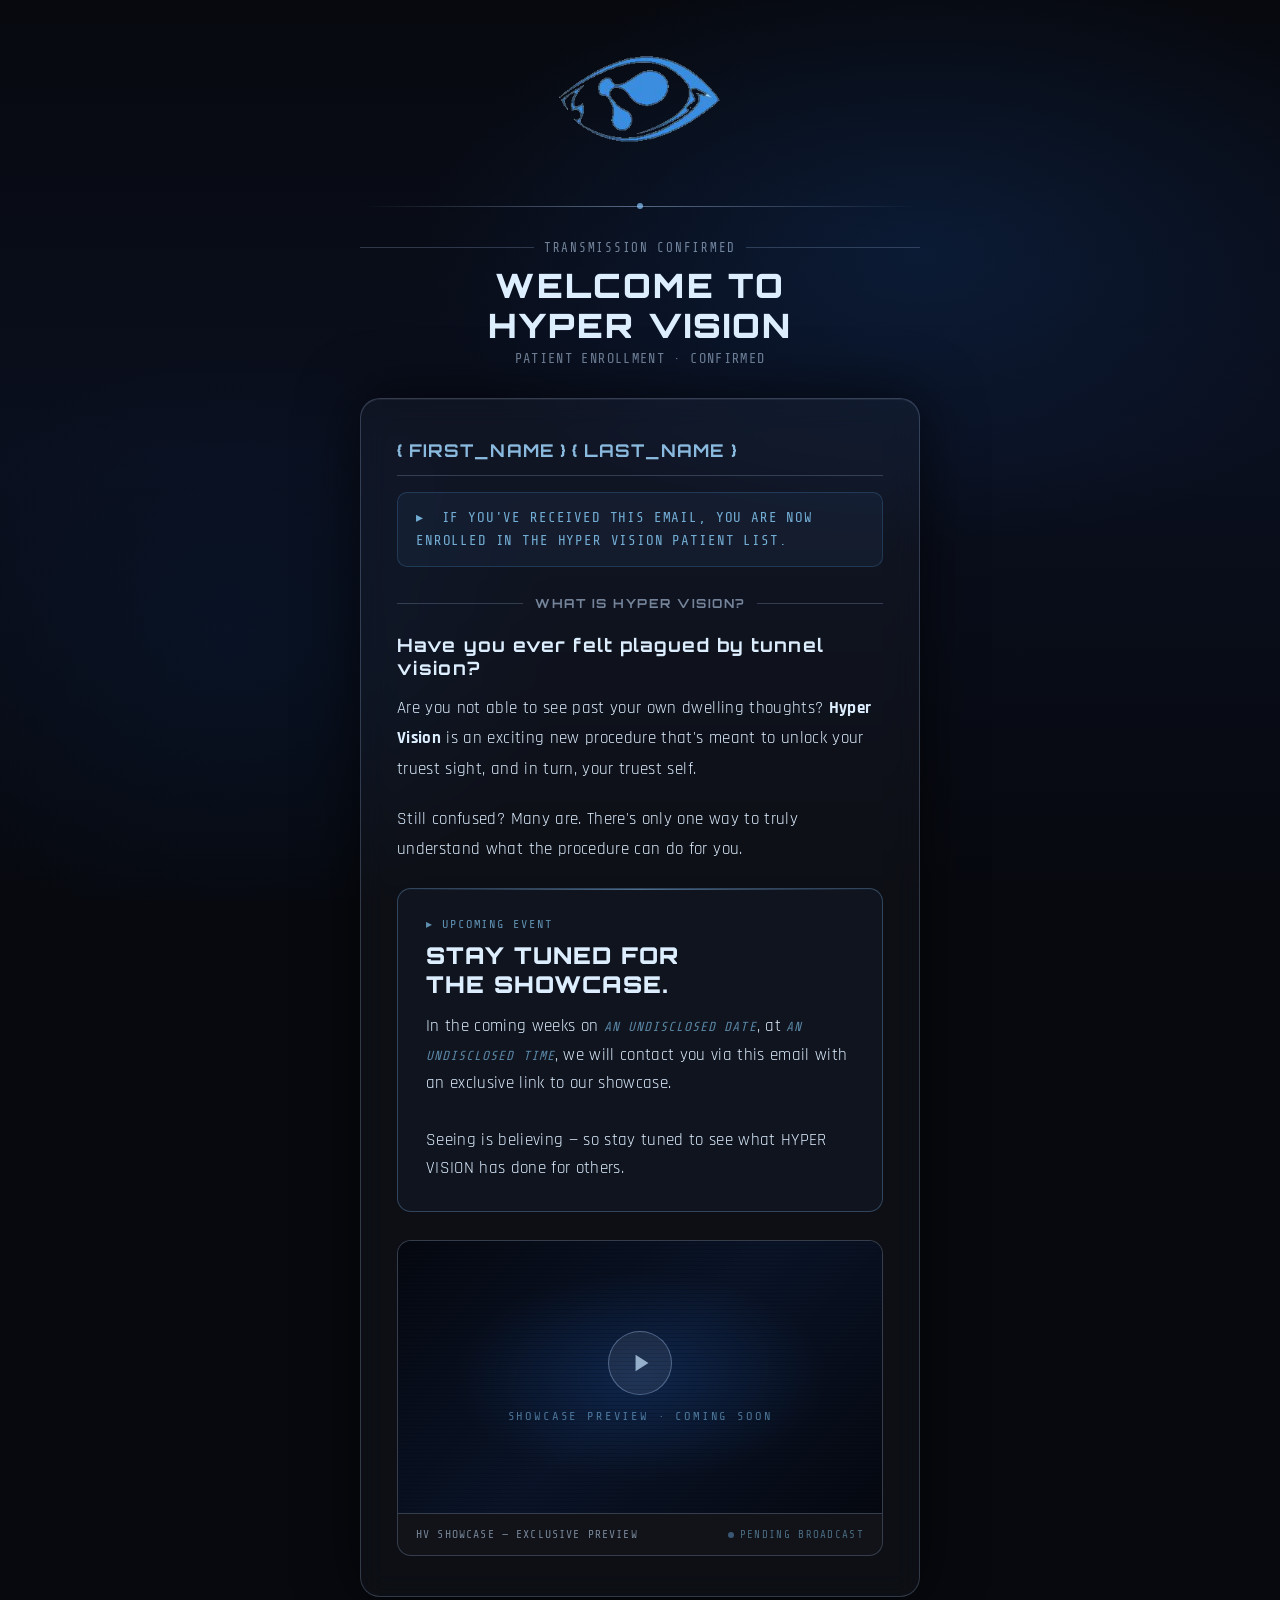
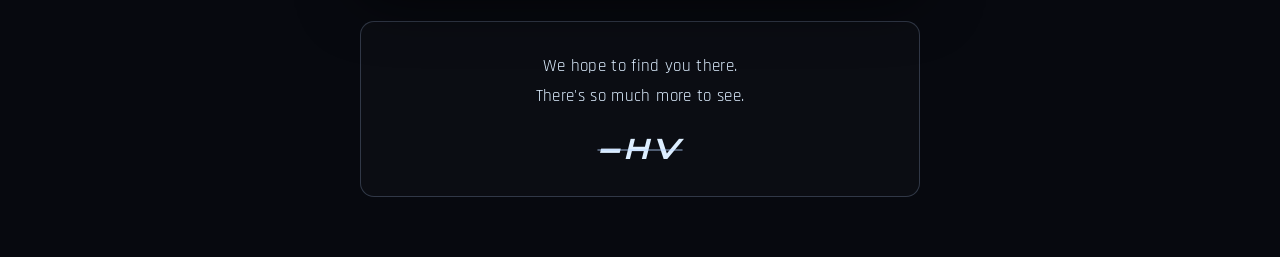
<file: welcome_email.html>
<!DOCTYPE html>
<html lang="en">
<head>
<meta charset="UTF-8">
<meta name="viewport" content="width=device-width, initial-scale=1.0">
<title>WELCOME TO HYPER VISION</title>
<link rel="preconnect" href="https://fonts.googleapis.com">
<link href="https://fonts.googleapis.com/css2?family=Rajdhani:wght@300;400;600;700&family=Orbitron:wght@400;700;900&family=Share+Tech+Mono&display=swap" rel="stylesheet">
<style>
:root {
  --dk-bg:      #07090f;
  --dk-border:  rgba(180,210,255,0.22);
  --dk-txt:     #ddeeff;
  --dk-txt-dim: rgba(200,225,255,0.55);
}
*,*::before,*::after { box-sizing:border-box; margin:0; padding:0; }
html,body {
  width:100%; min-height:100%;
  background:var(--dk-bg);
  font-family:'Rajdhani',sans-serif;
  color:var(--dk-txt);
  -webkit-font-smoothing:antialiased;
}

/* background */
.email-bg {
  background:var(--dk-bg);
  width:100%;
  padding:40px 0 60px;
  position:relative;
  overflow:hidden;
}
.email-bg::before {
  content:'';
  position:fixed; inset:0;
  pointer-events:none;
  opacity:0.09;
  background-image:url("data:image/svg+xml,%3Csvg xmlns='http://www.w3.org/2000/svg' width='160' height='160'%3E%3Crect x='60' y='40' width='40' height='80' rx='8' fill='none' stroke='%238ec8f8' stroke-width='1'/%3E%3Crect x='40' y='60' width='80' height='40' rx='8' fill='none' stroke='%238ec8f8' stroke-width='1'/%3E%3Crect x='18' y='18' width='30' height='30' rx='6' fill='none' stroke='%238ec8f8' stroke-width='.6' opacity='.5'/%3E%3Crect x='112' y='102' width='28' height='28' rx='6' fill='none' stroke='%238ec8f8' stroke-width='.6' opacity='.5'/%3E%3C/svg%3E");
  background-size:160px 160px;
}
.email-bg::after {
  content:'';
  position:fixed; inset:0;
  pointer-events:none;
  background:
    radial-gradient(ellipse 60% 50% at 72% 28%, rgba(15,50,100,.38) 0%, transparent 65%),
    radial-gradient(ellipse 40% 50% at 18% 72%, rgba(8,35,70,.28) 0%, transparent 65%),
    linear-gradient(180deg,#07090f 0%,#0a0f1e 50%,#07090f 100%);
}

.email-container {
  position:relative; z-index:1;
  max-width:600px;
  margin:0 auto;
  padding:0 20px;
}

/* header */
.email-header { text-align:center; padding-bottom:34px; }
.eye-logo {
  display:block;
  width:clamp(120px,18vw,200px);
  height:auto;
  margin:0 auto 18px;
  animation:ltBob 3s ease-in-out infinite;
}
@keyframes ltBob{0%,100%{transform:translateY(0)}50%{transform:translateY(-7px)}}

/* rule */
.rule {
  width:100%; height:1px;
  background:linear-gradient(90deg,
    transparent 0%,
    rgba(180,210,255,.15) 15%,
    rgba(180,210,255,.45) 50%,
    rgba(180,210,255,.15) 85%,
    transparent 100%);
  margin:0 0 34px;
  position:relative;
}
.rule::after {
  content:'';
  position:absolute; left:50%; top:50%;
  transform:translate(-50%,-50%);
  width:6px; height:6px;
  border-radius:50%;
  background:rgba(140,200,255,.7);
}

/* greeting */
.subject-label {
  font-family:'Share Tech Mono',monospace;
  font-size:clamp(.68rem,1.6vw,.78rem);
  letter-spacing:.14em;
  color:var(--dk-txt-dim);
  text-transform:uppercase;
  margin-bottom:10px;
  display:flex; align-items:center; gap:10px;
}
.subject-label::before,
.subject-label::after {
  content:''; flex:1; height:1px; background:var(--dk-border);
}
.headline {
  font-family:'Orbitron',sans-serif;
  font-size:clamp(1.4rem,4.5vw,2.1rem);
  font-weight:900;
  letter-spacing:.06em;
  text-align:center;
  color:var(--dk-txt);
  line-height:1.2;
  margin-bottom:6px;
}
.headline-sub {
  font-family:'Share Tech Mono',monospace;
  font-size:clamp(.7rem,1.8vw,.85rem);
  letter-spacing:.1em;
  color:var(--dk-txt-dim);
  text-align:center;
  text-transform:uppercase;
  margin-bottom:32px;
}

/* card */
.card {
  background:rgba(255,255,255,.028);
  border:1px solid var(--dk-border);
  border-radius:20px;
  padding:clamp(24px,5vw,40px) clamp(20px,5vw,36px);
  backdrop-filter:blur(14px);
  box-shadow:0 0 60px rgba(0,0,0,.65), inset 0 1px 0 rgba(255,255,255,.06);
  margin-bottom:24px;
}
.recipient-name {
  font-family:'Orbitron',sans-serif;
  font-size:clamp(.9rem,2.4vw,1.1rem);
  font-weight:700;
  letter-spacing:.06em;
  color:rgba(160,215,255,.85);
  margin-bottom:16px;
  padding-bottom:14px;
  border-bottom:1px solid var(--dk-border);
}
.enrolled-confirm {
  font-family:'Share Tech Mono',monospace;
  font-size:clamp(.78rem,1.8vw,.88rem);
  letter-spacing:.06em;
  color:rgba(140,210,255,.8);
  line-height:1.6;
  background:rgba(80,160,255,.06);
  border:1px solid rgba(100,180,255,.18);
  border-radius:10px;
  padding:14px 18px;
  margin-bottom:24px;
  text-transform:uppercase;
}
.section-divider {
  display:flex; align-items:center; gap:12px;
  margin:28px 0 22px;
}
.section-divider .line { flex:1; height:1px; background:var(--dk-border); }
.section-label {
  font-family:'Orbitron',sans-serif;
  font-size:clamp(.68rem,1.6vw,.78rem);
  font-weight:700;
  letter-spacing:.12em;
  color:var(--dk-txt-dim);
  text-transform:uppercase;
  white-space:nowrap;
}
.hv-question {
  font-family:'Orbitron',sans-serif;
  font-size:clamp(.95rem,2.4vw,1.15rem);
  font-weight:700;
  letter-spacing:.06em;
  color:var(--dk-txt);
  margin-bottom:14px;
}
.body-text {
  font-family:'Rajdhani',sans-serif;
  font-size:clamp(.95rem,2.2vw,1.08rem);
  line-height:1.75;
  color:var(--dk-txt);
  letter-spacing:.02em;
  margin-bottom:20px;
}

/* showcase */
.showcase-card {
  background:rgba(80,140,255,.045);
  border:1px solid rgba(140,200,255,.28);
  border-radius:14px;
  padding:clamp(18px,4vw,28px);
  margin-top:24px;
  position:relative; overflow:hidden;
}
.showcase-card::before {
  content:'';
  position:absolute; top:0; left:0; right:0; height:1px;
  background:linear-gradient(90deg,transparent,rgba(140,200,255,.5),transparent);
}
.showcase-tag {
  font-family:'Share Tech Mono',monospace;
  font-size:clamp(.65rem,1.5vw,.75rem);
  letter-spacing:.16em;
  color:rgba(140,210,255,.65);
  text-transform:uppercase;
  margin-bottom:10px;
}
.showcase-headline {
  font-family:'Orbitron',sans-serif;
  font-size:clamp(1.05rem,3vw,1.45rem);
  font-weight:900;
  letter-spacing:.05em;
  color:var(--dk-txt);
  margin-bottom:14px;
  line-height:1.25;
}
.showcase-body {
  font-family:'Rajdhani',sans-serif;
  font-size:clamp(.92rem,2.1vw,1.04rem);
  line-height:1.7;
  color:var(--dk-txt);
  letter-spacing:.02em;
}
.undisclosed {
  font-family:'Share Tech Mono',monospace;
  font-size:clamp(.72rem,1.7vw,.82rem);
  letter-spacing:.08em;
  color:rgba(140,210,255,.6);
  font-style:italic;
  text-transform:uppercase;
}

/* video */
.video-card {
  background:rgba(255,255,255,.018);
  border:1px solid var(--dk-border);
  border-radius:14px;
  margin:28px 0 0;
  overflow:hidden;
  position:relative;
}
.video-placeholder {
  width:100%; aspect-ratio:16/9;
  background:
    radial-gradient(ellipse 55% 55% at 50% 50%, rgba(20,60,120,.45) 0%, transparent 70%),
    linear-gradient(135deg,#050810 0%,#0a1428 50%,#050810 100%);
  display:flex; flex-direction:column;
  align-items:center; justify-content:center; gap:14px;
  position:relative; overflow:hidden;
}
.video-placeholder::before {
  content:'';
  position:absolute; inset:0;
  background:repeating-linear-gradient(0deg,transparent 0px,transparent 3px,rgba(0,0,0,.18) 3px,rgba(0,0,0,.18) 4px);
  pointer-events:none;
}
.play-icon {
  width:64px; height:64px;
  border-radius:50%;
  background:rgba(255,255,255,.07);
  border:1.5px solid rgba(180,210,255,.35);
  display:flex; align-items:center; justify-content:center;
  position:relative; z-index:1;
}
.play-icon svg { width:22px; height:22px; fill:rgba(200,230,255,.7); margin-left:4px; }
.video-label {
  font-family:'Share Tech Mono',monospace;
  font-size:clamp(.68rem,1.6vw,.76rem);
  letter-spacing:.15em;
  color:rgba(140,210,255,.5);
  text-transform:uppercase;
  position:relative; z-index:1;
}
.video-meta {
  padding:14px 18px;
  border-top:1px solid var(--dk-border);
  display:flex; align-items:center; justify-content:space-between; gap:12px;
}
.video-meta-label {
  font-family:'Share Tech Mono',monospace;
  font-size:.72rem; letter-spacing:.1em;
  color:var(--dk-txt-dim); text-transform:uppercase;
}
.video-status {
  font-family:'Share Tech Mono',monospace;
  font-size:.68rem; letter-spacing:.12em;
  color:rgba(140,210,255,.45); text-transform:uppercase;
  display:flex; align-items:center; gap:6px;
}
.video-status::before {
  content:''; width:6px; height:6px; border-radius:50%;
  background:rgba(120,190,255,.4);
  animation:statusBlink 2s ease-in-out infinite;
}
@keyframes statusBlink { 0%,100%{opacity:.4} 50%{opacity:1} }

/* signoff */
.signoff-card {
  background:rgba(255,255,255,.018);
  border:1px solid var(--dk-border);
  border-radius:14px;
  padding:clamp(20px,4vw,30px) clamp(18px,4vw,28px);
  margin-top:24px; text-align:center;
}
.signoff-text {
  font-family:'Rajdhani',sans-serif;
  font-size:clamp(.95rem,2.2vw,1.08rem);
  line-height:1.7; color:var(--dk-txt);
  letter-spacing:.02em; margin-bottom:20px;
}
.hv-sig {
  font-family:'Orbitron',sans-serif;
  font-size:clamp(1.3rem,3.5vw,1.75rem);
  font-weight:900; letter-spacing:.12em;
  color:var(--dk-txt); font-style:italic;
  text-decoration:line-through;
  text-decoration-color:rgba(180,210,255,.4);
  text-decoration-thickness:2px;
  display:inline-block;
}

/* sparks */
.sparks { position:fixed; inset:0; pointer-events:none; z-index:0; }
.spark {
  position:absolute; color:rgba(150,200,255,.28);
  font-weight:700; font-size:16px;
  animation:sparkDrift linear infinite;
}
.spark:nth-child(1){left:6%;  top:30%;animation-duration:18s;animation-delay:-3s;font-size:18px}
.spark:nth-child(2){left:88%;top:22%;animation-duration:22s;animation-delay:-7s;font-size:12px}
.spark:nth-child(3){left:75%;top:65%;animation-duration:16s;animation-delay:-2s;font-size:14px}
.spark:nth-child(4){left:20%;top:80%;animation-duration:20s;animation-delay:-9s;font-size:10px}
.spark:nth-child(5){left:55%;top:12%;animation-duration:25s;animation-delay:-5s;font-size:16px}
@keyframes sparkDrift{0%{transform:translateY(0);opacity:0}10%{opacity:.5}90%{opacity:.2}100%{transform:translateY(-45px);opacity:0}}

@media(max-width:540px){
  .email-bg{padding:24px 0 48px}
  .email-container{padding:0 14px}
  .video-meta{flex-direction:column;align-items:flex-start;gap:8px}
}
@media(max-width:380px){
  .headline{font-size:1.25rem}
  .card{padding:18px 14px}
}
</style>
</head>
<body>

<div class="sparks" aria-hidden="true">
  <span class="spark">✦</span><span class="spark">✦</span>
  <span class="spark">✦</span><span class="spark">✦</span>
  <span class="spark">✦</span>
</div>

<div class="email-bg">
  <div class="email-container">

    <!-- EYE LOGO -->
    <div class="email-header">
      <img class="eye-logo" src="[data-uri]" alt="">
    </div>

    <div class="rule" role="separator"></div>

    <!-- HEADLINE -->
    <div class="subject-label">TRANSMISSION CONFIRMED</div>
    <div class="headline">WELCOME TO<br>HYPER VISION</div>
    <div class="headline-sub">Patient Enrollment · Confirmed</div>

    <!-- MAIN CARD -->
    <div class="card">

      <div class="recipient-name">{ FIRST_NAME } { LAST_NAME }</div>

      <div class="enrolled-confirm">
        ▸ &nbsp;If you've received this email, you are now enrolled in the HYPER VISION patient list.
      </div>

      <div class="section-divider">
        <div class="line"></div>
        <div class="section-label">What Is Hyper Vision?</div>
        <div class="line"></div>
      </div>

      <div class="hv-question">Have you ever felt plagued by tunnel vision?</div>

      <div class="body-text">
        Are you not able to see past your own dwelling thoughts?
        <strong style="color:var(--dk-txt);font-weight:700;">Hyper Vision</strong> is an exciting new procedure
        that's meant to unlock your truest sight, and in turn, your truest self.
      </div>

      <div class="body-text">
        Still confused? Many are. There's only one way to truly understand what the procedure can do for you.
      </div>

      <!-- SHOWCASE -->
      <div class="showcase-card">
        <div class="showcase-tag">▸ Upcoming Event</div>
        <div class="showcase-headline">STAY TUNED FOR<br>THE SHOWCASE.</div>
        <div class="showcase-body">
          In the coming weeks on <span class="undisclosed">an undisclosed date</span>,
          at <span class="undisclosed">an undisclosed time</span>, we will contact
          you via this email with an exclusive link to our showcase.
          <br><br>
          Seeing is believing — so stay tuned to see what HYPER VISION has done for others.
        </div>
      </div>

      <!-- VIDEO PLACEHOLDER -->
      <div class="video-card">
        <div class="video-placeholder" role="img" aria-label="Video content coming soon">
          <div class="play-icon" aria-hidden="true">
            <svg viewBox="0 0 24 24" xmlns="http://www.w3.org/2000/svg">
              <polygon points="5,3 19,12 5,21"/>
            </svg>
          </div>
          <div class="video-label">Showcase Preview · Coming Soon</div>
        </div>
        <div class="video-meta">
          <span class="video-meta-label">HV Showcase — Exclusive Preview</span>
          <span class="video-status">Pending Broadcast</span>
        </div>
      </div>

    </div>

    <!-- SIGN OFF -->
    <div class="signoff-card">
      <div class="signoff-text">
        We hope to find you there.<br>
        There's so much more to see.
      </div>
      <div class="hv-sig">—HV</div>
    </div>

  </div>
</div>

</body>
</html>
</file>
